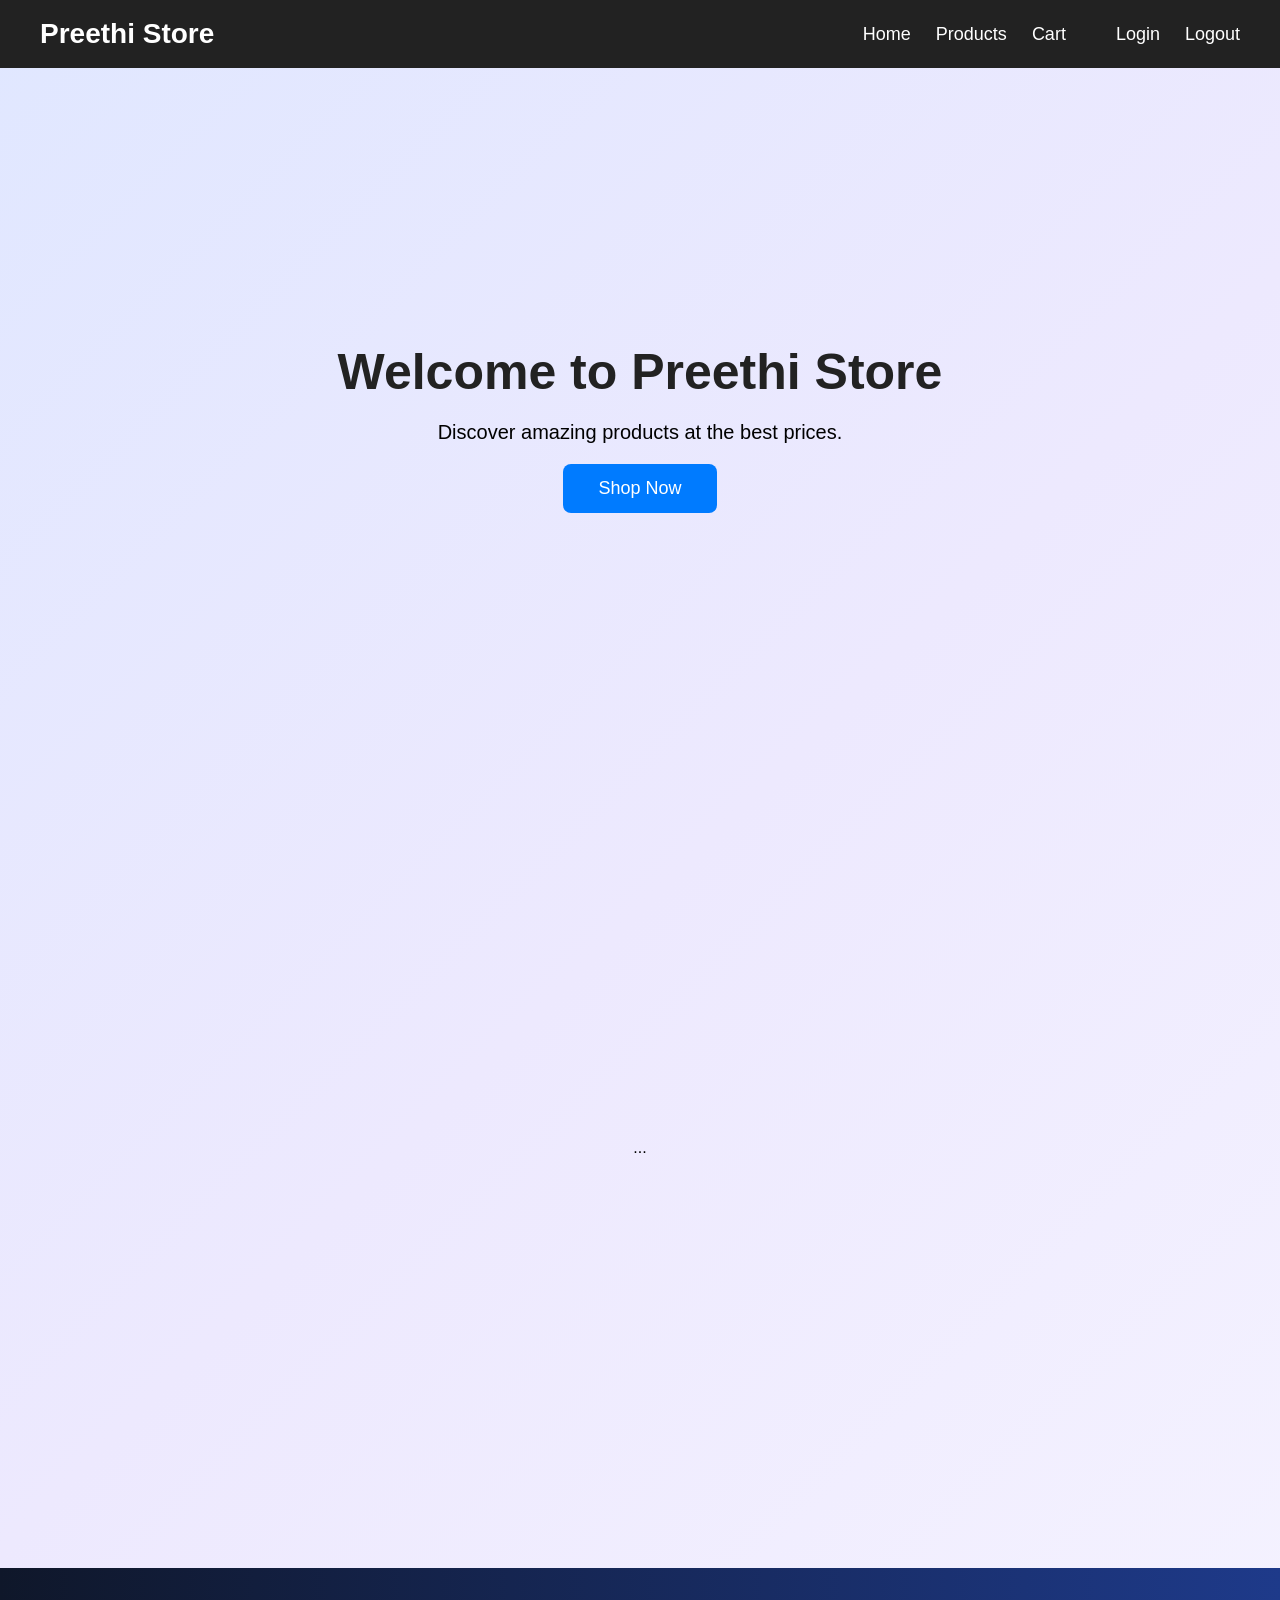
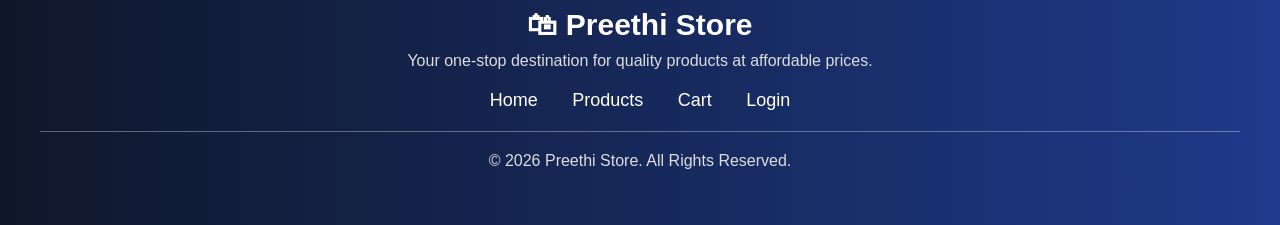
<file: index.html>
<!DOCTYPE html>
<html lang="en">
<head>
    <meta charset="UTF-8">
    <meta name="viewport" content="width=device-width, initial-scale=1.0">
    <title>Preethi Store</title>

    <link rel="stylesheet" href="css/style.css">
</head>

<body>

<header>
    <nav>
        <h2>Preethi Store</h2>

        <ul>
            <li><a href="#">Home</a></li>
            <li><a href="products.html">Products</a></li>
            <li><a href="cart.html">Cart</a></li>
            <li id="user-name"></li>

<li>
    <a href="login.html">Login</a>
</li>

<li>
    <a href="#" onclick="logout()">Logout</a>
</li>
        </ul>
    </nav>
</header>

<section class="hero">
    <h1>Welcome to Preethi Store</h1>

    <p>Discover amazing products at the best prices.</p>

    <button onclick="window.location.href='products.html'">
    Shop Now
</button>
</section>

<section class="hero">
    ...
</section>

<!-- Footer Starts Here -->
<footer>
    <div class="footer-container">

        <h2>🛍 Preethi Store</h2>

        <p>Your one-stop destination for quality products at affordable prices.</p>

        <div class="footer-links">
            <a href="index.html">Home</a>
            <a href="products.html">Products</a>
            <a href="cart.html">Cart</a>
            <a href="login.html">Login</a>
        </div>

        <hr>

        <p class="copyright">
            © 2026 Preethi Store. All Rights Reserved.
        </p>

    </div>
</footer>

</body>
</html>
</body>
</html>
</file>
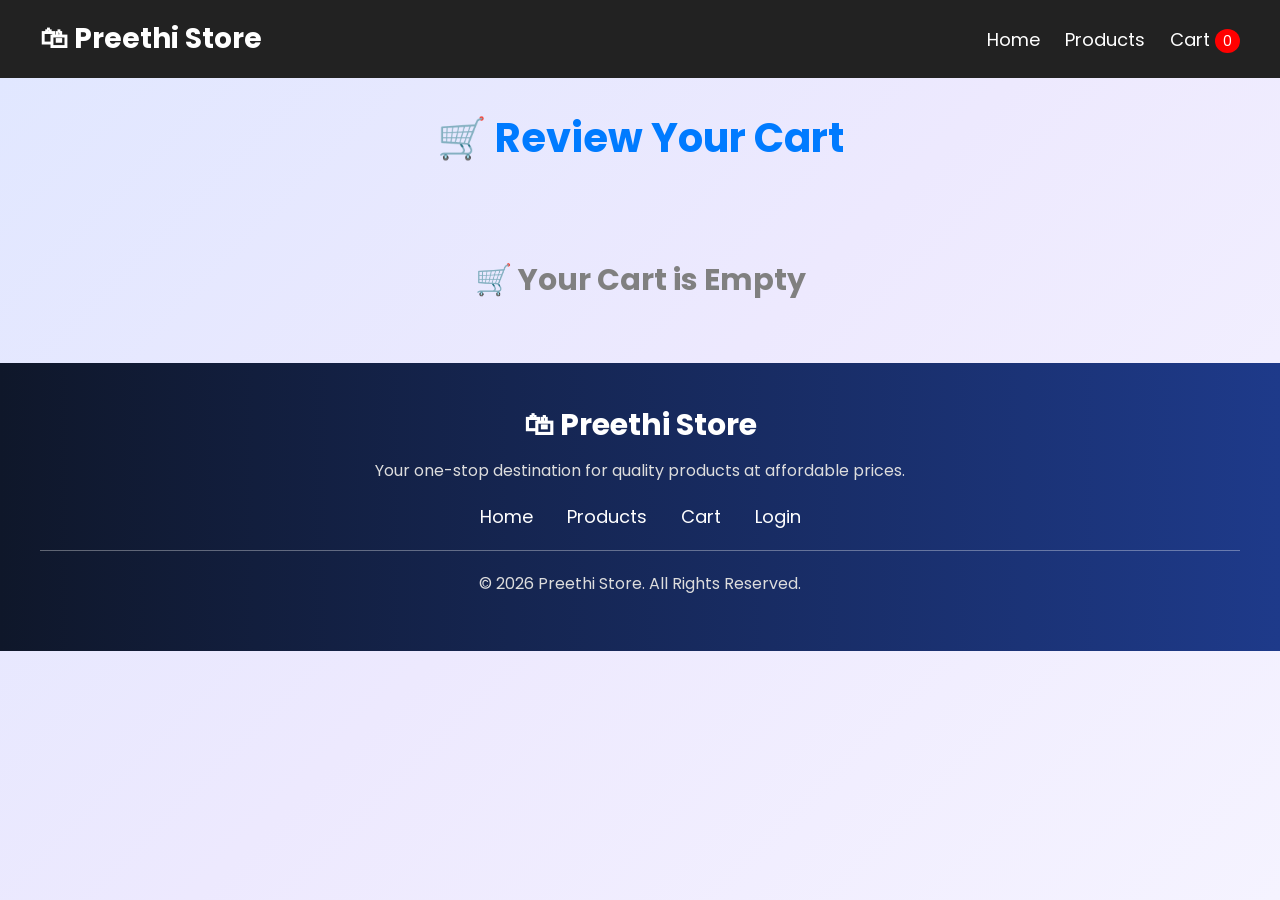
<file: cart.html>
<!DOCTYPE html>
<html>
<head>
    <title>Cart</title>
    <link rel="stylesheet" href="css/style.css">
        <link href="https://fonts.googleapis.com/css2?family=Poppins:wght@600;700&display=swap" rel="stylesheet">

</head>

<body>

<header>
    <nav>
        <h2>🛍 Preethi Store</h2>

        <ul>
            <li><a href="index.html">Home</a></li>
            <li><a href="products.html">Products</a></li>
            <li><a href="cart.html">Cart <span id="cart-count">0</span></a></li>
        </ul>
    </nav>
</header>

<h1 class="cart-heading">🛒 Review Your Cart</h1>

<div id="cart-items"></div>

<h2 id="total"></h2>
<footer>
    <div class="footer-container">

        <h2>🛍 Preethi Store</h2>

        <p>Your one-stop destination for quality products at affordable prices.</p>

        <div class="footer-links">
            <a href="index.html">Home</a>
            <a href="products.html">Products</a>
            <a href="cart.html">Cart</a>
            <a href="login.html">Login</a>
        </div>

        <hr>

        <p class="copyright">
            © 2026 Preethi Store. All Rights Reserved.
        </p>

    </div>
</footer>
</body>
<script src="js/script.js"></script>
</file>
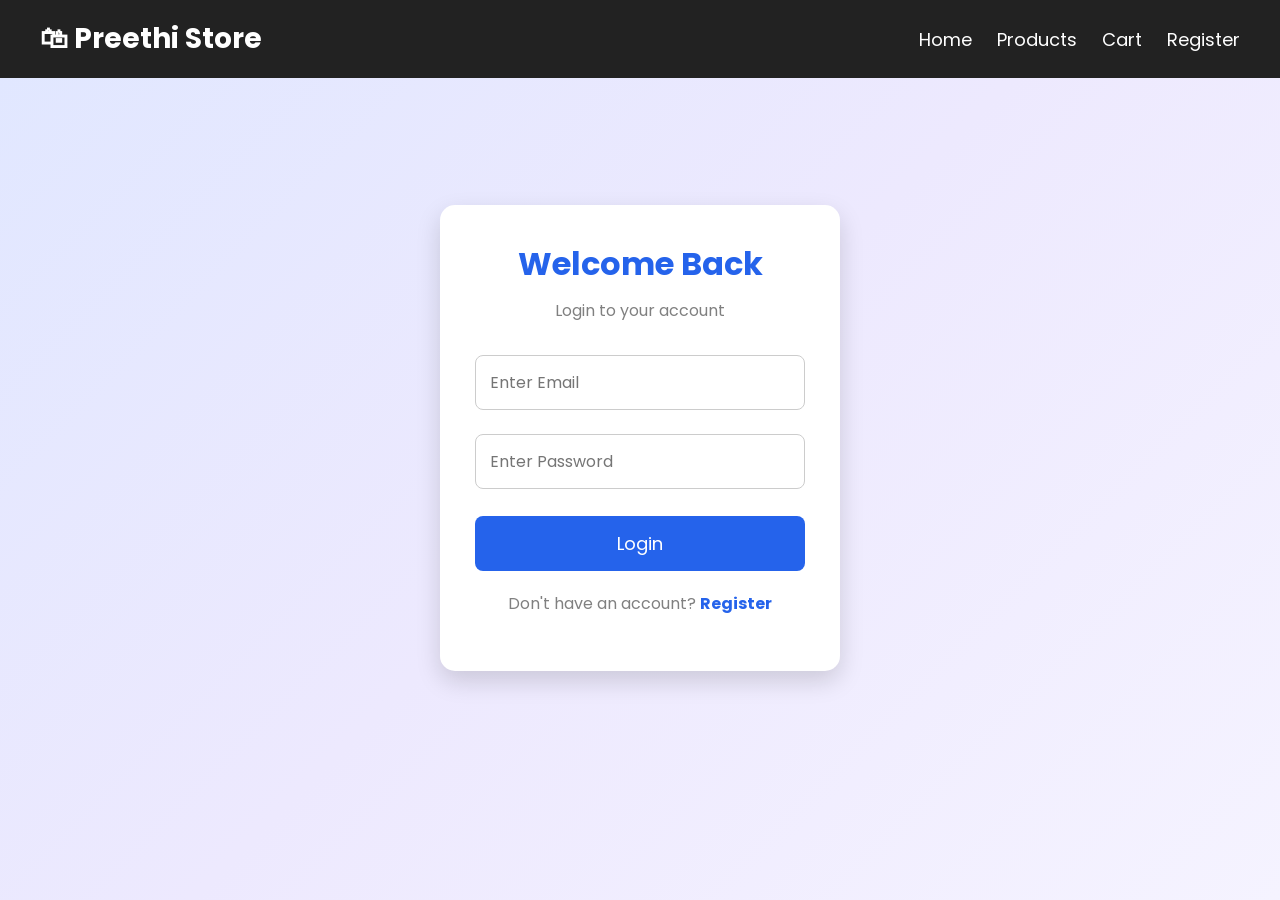
<file: login.html>
<!DOCTYPE html>
<html lang="en">
<head>
    <meta charset="UTF-8">
    <meta name="viewport" content="width=device-width, initial-scale=1.0">
    <title>Login | Preethi Store</title>

    <link rel="stylesheet" href="css/style.css">

    <link href="https://fonts.googleapis.com/css2?family=Poppins:wght@300;400;500;600;700&display=swap" rel="stylesheet">
</head>

<body>

<header>

<nav>

<h2>🛍 Preethi Store</h2>

<ul>
    <li><a href="index.html">Home</a></li>
    <li><a href="products.html">Products</a></li>
    <li><a href="cart.html">Cart</a></li>
    <li><a href="register.html">Register</a></li>
</ul>

</nav>

</header>

<div class="form-container">

<div class="form-box">

<h1>Welcome Back</h1>

<p>Login to your account</p>

<input
type="email"
id="loginEmail"
placeholder="Enter Email">

<input
type="password"
id="loginPassword"
placeholder="Enter Password">

<button onclick="loginUser()">

Login

</button>

<p class="form-link">

Don't have an account?

<a href="register.html">

Register

</a>

</p>

</div>

</div>

<script src="js/script.js"></script>

</body>
</html>
</file>
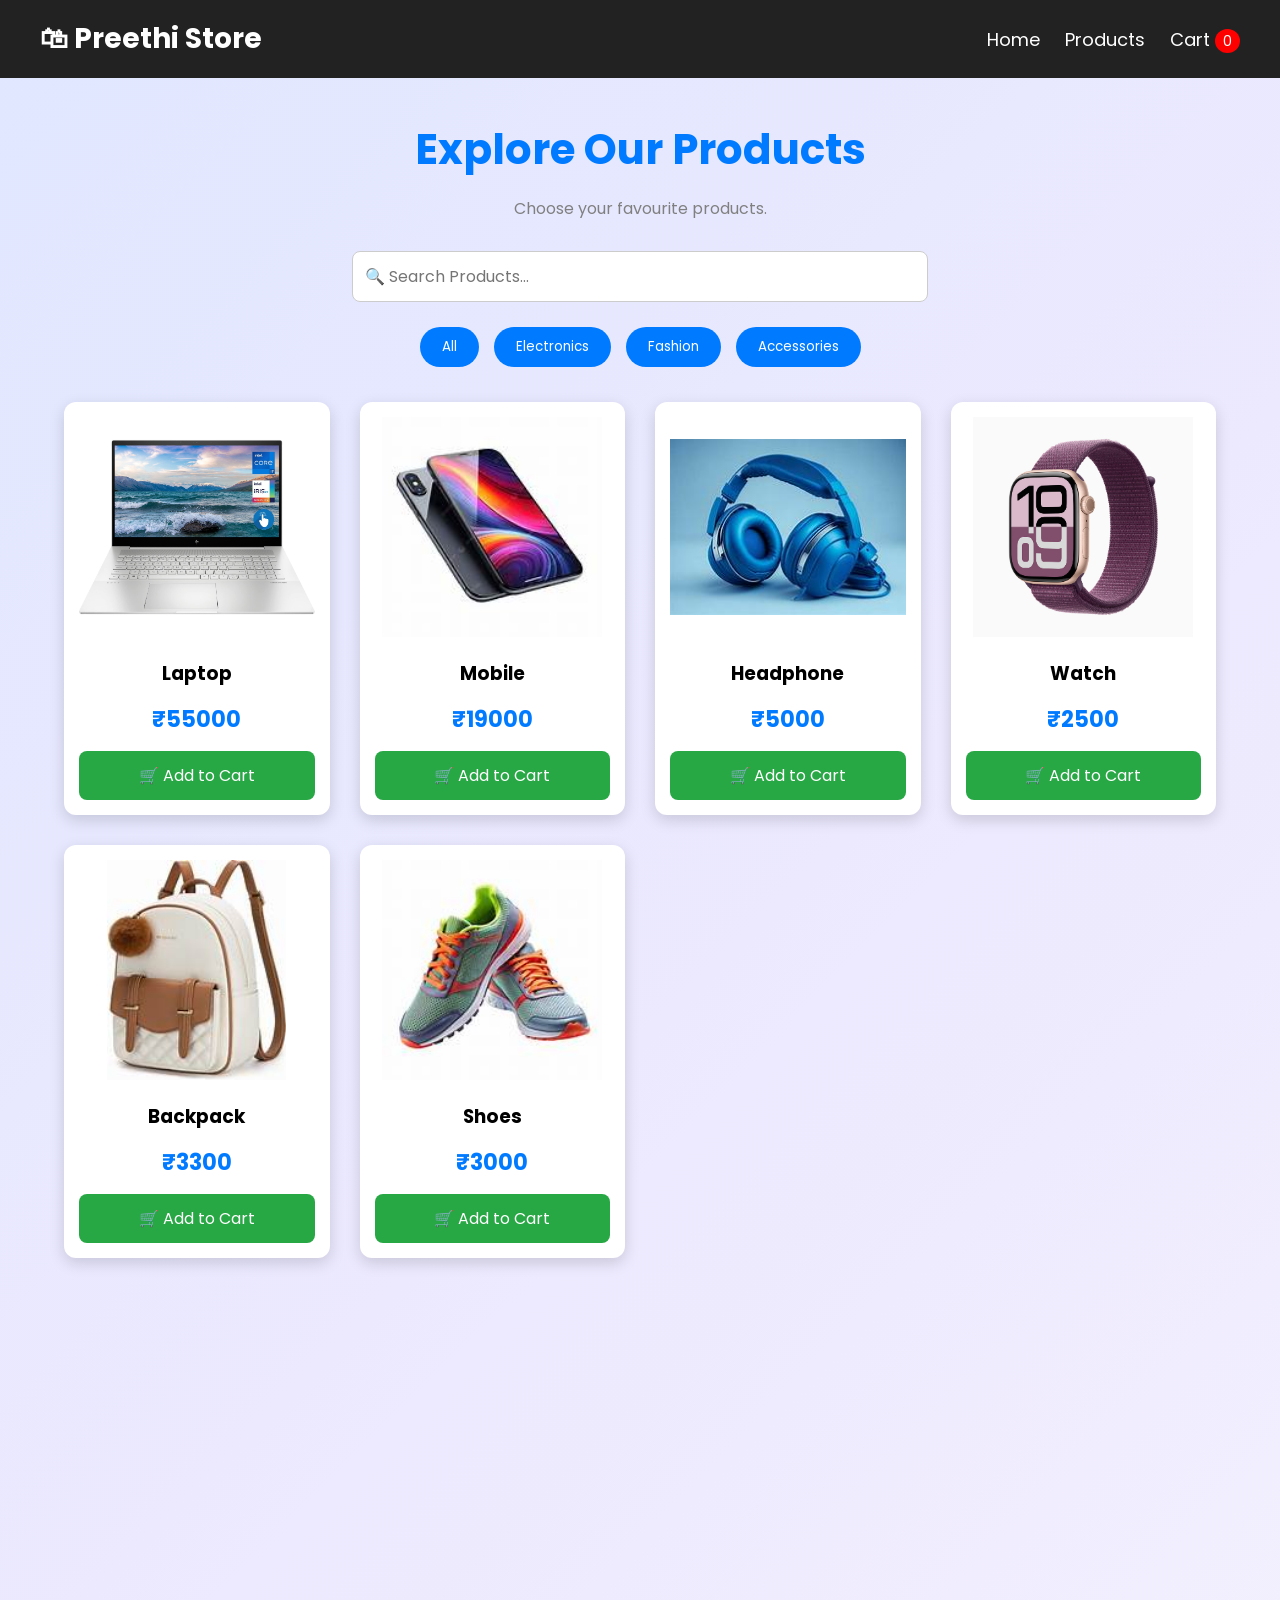
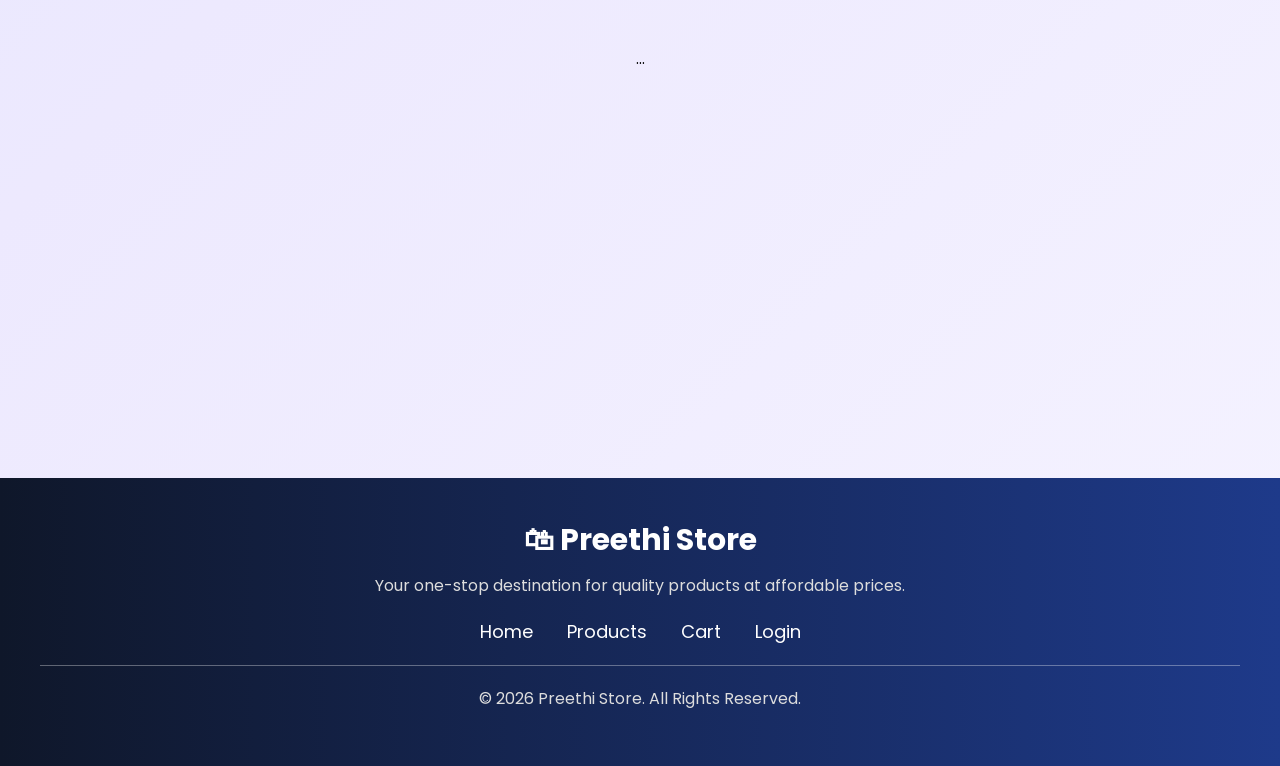
<file: products.html>
<!DOCTYPE html>
<html lang="en">
<head>
    <meta charset="UTF-8">
    <meta name="viewport" content="width=device-width, initial-scale=1.0">
    <title>Products | Preethi Store</title>

    <link rel="stylesheet" href="css/style.css">

    <link href="https://fonts.googleapis.com/css2?family=Poppins:wght@300;500;600;700&display=swap" rel="stylesheet">
</head>

<body>

<header>

<nav>

<h2>🛍 Preethi Store</h2>

<ul>
<li><a href="index.html">Home</a></li>
<li><a href="products.html">Products</a></li>
<li><a href="cart.html">Cart <span id="cart-count">0</span></a></li>
</ul>

</nav>

</header>

<section class="products-page">

<h1>Explore Our Products</h1>

<p>Choose your favourite products.</p>

<input
type="text"
id="search"
placeholder="🔍 Search Products..."
onkeyup="searchProducts()">

<div class="filter-buttons">

<button onclick="filterProducts('All')">All</button>

<button onclick="filterProducts('Electronics')">
Electronics
</button>

<button onclick="filterProducts('Fashion')">
Fashion
</button>

<button onclick="filterProducts('Accessories')">
Accessories
</button>

</div>

<div class="product-container" id="product-container">

<!-- Products will come from JavaScript -->

</div>

</section>

<script src="js/script.js"></script>
<section class="hero">
    ...
</section>

<!-- Footer Starts Here -->
<footer>
    <div class="footer-container">

        <h2>🛍 Preethi Store</h2>

        <p>Your one-stop destination for quality products at affordable prices.</p>

        <div class="footer-links">
            <a href="index.html">Home</a>
            <a href="products.html">Products</a>
            <a href="cart.html">Cart</a>
            <a href="login.html">Login</a>
        </div>

        <hr>

        <p class="copyright">
            © 2026 Preethi Store. All Rights Reserved.
        </p>

    </div>
</footer>

</body>
</html>
</body>
</html>
</file>
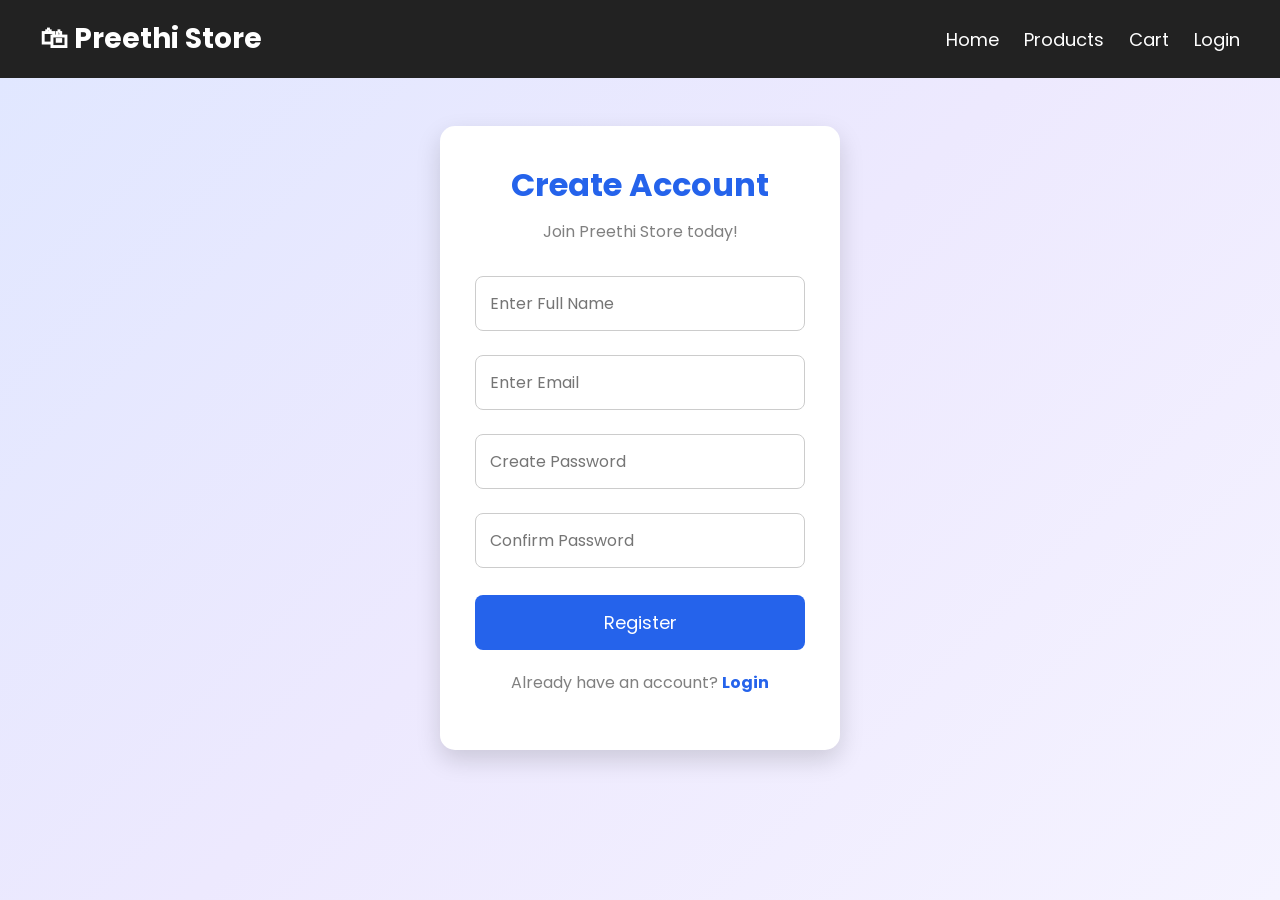
<file: register.html>
<!DOCTYPE html>
<html lang="en">
<head>
    <meta charset="UTF-8">
    <meta name="viewport" content="width=device-width, initial-scale=1.0">
    <title>Register | Preethi Store</title>

    <link rel="stylesheet" href="css/style.css">

    <link href="https://fonts.googleapis.com/css2?family=Poppins:wght@300;400;500;600;700&display=swap" rel="stylesheet">
</head>

<body>

<header>
    <nav>
        <h2>🛍 Preethi Store</h2>

        <ul>
            <li><a href="index.html">Home</a></li>
            <li><a href="products.html">Products</a></li>
            <li><a href="cart.html">Cart</a></li>
            <li><a href="login.html">Login</a></li>
        </ul>
    </nav>
</header>

<div class="form-container">

    <div class="form-box">

        <h1>Create Account</h1>

        <p>Join Preethi Store today!</p>

        <input
            type="text"
            id="name"
            placeholder="Enter Full Name"
        >

        <input
            type="email"
            id="email"
            placeholder="Enter Email"
        >

        <input
            type="password"
            id="password"
            placeholder="Create Password"
        >

        <input
            type="password"
            id="confirmPassword"
            placeholder="Confirm Password"
        >

        <button onclick="registerUser()">

            Register

        </button>

        <p class="form-link">

            Already have an account?

            <a href="login.html">

                Login

            </a>

        </p>

    </div>

</div>

<script src="js/script.js"></script>

</body>
</html>
</file>
<file: css/style.css>
/* Reset */

*{
    margin:0;
    padding:0;
    box-sizing:border-box;
    font-family:'Poppins',sans-serif;
}

body{
    background: linear-gradient(135deg,#e0e7ff,#ede9fe,#f5f3ff);
    min-height:100vh;
}

/* ================= HEADER ================= */

header{
    background:#222;
    color:white;
    padding:18px 40px;
}

nav{
    display:flex;
    justify-content:space-between;
    align-items:center;
}

nav h2{
    font-size:28px;
}

nav ul{
    display:flex;
    list-style:none;
}

nav ul li{
    margin-left:25px;
}

nav ul li a{
    text-decoration:none;
    color:white;
    font-size:18px;
    transition:.3s;
}

nav ul li a:hover{
    color:#00bfff;
}

#cart-count{
    background:red;
    color:white;
    padding:2px 8px;
    border-radius:50%;
    font-size:14px;
}

/* ================= HERO ================= */

.hero{
    height:80vh;
    display:flex;
    flex-direction:column;
    justify-content:center;
    align-items:center;
    text-align:center;
}

.hero h1{
    font-size:50px;
    color:#222;
}

.hero p{
    font-size:20px;
    margin:20px 0;
}

.hero button{
    padding:14px 35px;
    border:none;
    border-radius:8px;
    background:#007BFF;
    color:white;
    font-size:18px;
    cursor:pointer;
    transition:.3s;
}

.hero button:hover{
    background:#0056b3;
}

/* ================= PRODUCTS PAGE ================= */

.products-page{
    width:90%;
    margin:auto;
    padding:40px 0;
}

.products-page h1{
    text-align:center;
    font-size:42px;
    color:#007BFF;
}

.products-page p{
    text-align:center;
    margin:15px 0 30px;
    color:gray;
}

/* Search Box */

#search{
    width:50%;
    display:block;
    margin:auto;
    padding:12px;
    border-radius:8px;
    border:1px solid #ccc;
    font-size:16px;
    margin-bottom:25px;
}

/* Filter Buttons */

.filter-buttons{
    display:flex;
    justify-content:center;
    flex-wrap:wrap;
    gap:15px;
    margin-bottom:35px;
}

.filter-buttons button{

    padding:10px 22px;
    border:none;
    border-radius:25px;
    background:#007BFF;
    color:white;
    cursor:pointer;
    transition:.3s;
}

.filter-buttons button:hover{

    background:#0056b3;
}

/* Product Cards */

.product-container{

    display:grid;
    grid-template-columns:repeat(auto-fit,minmax(260px,1fr));
    gap:30px;
}

.card{

    background:white;
    border-radius:12px;
    overflow:hidden;
    box-shadow:0 5px 15px rgba(0,0,0,.15);
    transition:.3s;
    text-align:center;
    padding:15px;
}

.card:hover{

    transform:translateY(-10px);
}

.card img{

    width:100%;
    height:220px;
    object-fit:contain;
}

.card h3{

    margin:15px 0;
}

.card p{

    color:#007BFF;
    font-size:22px;
    font-weight:bold;
    margin-bottom:15px;
}

.card button{

    width:100%;
    padding:12px;
    border:none;
    border-radius:8px;
    background:#28a745;
    color:white;
    font-size:16px;
    cursor:pointer;
    transition:.3s;
}

.card button:hover{

    background:#86ea9f;
}

/* ================= CART ================= */

.cart-heading{

    text-align:center;
    font-size:40px;
    color:#007BFF;
    margin:30px;
}

#cart-items{

    width:90%;
    margin:auto;
    display:grid;
    grid-template-columns:repeat(auto-fit,minmax(280px,1fr));
    gap:25px;
}

.quantity{

    display:flex;
    justify-content:center;
    align-items:center;
    gap:10px;
    margin:15px 0;
}

.quantity button{

    width:40px;
    height:40px;
    border:none;
    border-radius:50%;
    background:#007BFF;
    color:white;
    font-size:20px;
    cursor:pointer;
}

.remove{

    background:red !important;
    margin-top:10px;
}

#total{

    text-align:center;
    margin:35px;
    color:#28a745;
    font-size:32px;
    font-weight:bold;
}

/* ================= Responsive ================= */

@media(max-width:768px){

nav{

flex-direction:column;
gap:15px;

}

nav ul{

flex-direction:column;
align-items:center;

}

nav ul li{

margin:10px 0;

}

#search{

width:90%;

}

.hero h1{

font-size:36px;

}

}
/* ============================= */
/* TOAST NOTIFICATION */
/* ============================= */

.toast{

    position:fixed;

    bottom:30px;

    right:-350px;

    background:#48b15f;

    color:white;

    padding:15px 25px;

    border-radius:8px;

    font-size:17px;

    box-shadow:0 5px 15px rgba(0,0,0,.3);

    transition:.4s;

    z-index:9999;

}

.toast.show{

    right:30px;

}
/* ============================= */
/* QUANTITY BUTTONS */
/* ============================= */

.quantity{

    display:flex;
    justify-content:center;
    align-items:center;
    gap:12px;
    margin:15px 0;

}

.quantity button{

    width:38px;
    height:38px;
    border:none;
    border-radius:50%;
    background:#007BFF;
    color:white;
    font-size:20px;
    cursor:pointer;
}

.quantity span{

    font-size:20px;
    font-weight:bold;

}

/* ============================= */
/* REMOVE BUTTON */
/* ============================= */

.remove-btn{

    width:100%;
    padding:10px;
    background:#dc3545;
    color:white;
    border:none;
    border-radius:8px;
    cursor:pointer;
    margin-top:10px;
    transition:.3s;

}

.remove-btn:hover{

    background:#b52a37;

}

/* ============================= */
/* EMPTY CART */
/* ============================= */

.empty-cart{

    width:100%;
    text-align:center;
    color:gray;
    margin-top:60px;
    font-size:30px;

}

/* ============================= */
/* TOTAL */
/* ============================= */

#total{

    text-align:center;
    margin:35px;
    font-size:30px;
    color:#28a745;
    font-weight:bold;

}

/* ============================= */
/* FOOTER */
/* ============================= */

footer{

    background:linear-gradient(90deg,#0f172a,#1e3a8a);

    color:white;

    margin-top:60px;

    padding:40px 20px;

}

.footer-container{

    max-width:1200px;

    margin:auto;

    text-align:center;

}

.footer-container h2{

    font-size:30px;

    margin-bottom:10px;

}

.footer-container p{

    font-size:16px;

    color:#ddd;

    margin-bottom:15px;

}

.footer-links{

    margin:20px 0;

}

.footer-links a{

    color:white;

    text-decoration:none;

    margin:0 15px;

    font-size:18px;

    transition:.3s;

}

.footer-links a:hover{

    color:#00bfff;

}

footer hr{

    border:none;

    height:1px;

    background:#ffffff55;

    margin:20px 0;

}

.copyright{

    font-size:15px;

    color:#bbb;

}

/* ===========================
   REGISTER & LOGIN
=========================== */

.form-container{

    display:flex;

    justify-content:center;

    align-items:center;

    min-height:80vh;

}

.form-box{

    width:400px;

    background:white;

    padding:35px;

    border-radius:15px;

    box-shadow:0 10px 25px rgba(0,0,0,.15);

    text-align:center;

}

.form-box h1{

    color:#2563eb;

    margin-bottom:10px;

}

.form-box p{

    color:gray;

    margin-bottom:20px;

}

.form-box input{

    width:100%;

    padding:14px;

    margin:12px 0;

    border:1px solid #ccc;

    border-radius:8px;

    font-size:16px;

}

.form-box input:focus{

    outline:none;

    border-color:#2563eb;

}

.form-box button{

    width:100%;

    padding:14px;

    background:#2563eb;

    color:white;

    border:none;

    border-radius:8px;

    font-size:18px;

    cursor:pointer;

    margin-top:15px;

    transition:.3s;

}

.form-box button:hover{

    background:#1d4ed8;

}

.form-link{

    margin-top:20px;

}

.form-link a{

    text-decoration:none;

    color:#2563eb;

    font-weight:bold;

}
</file>
